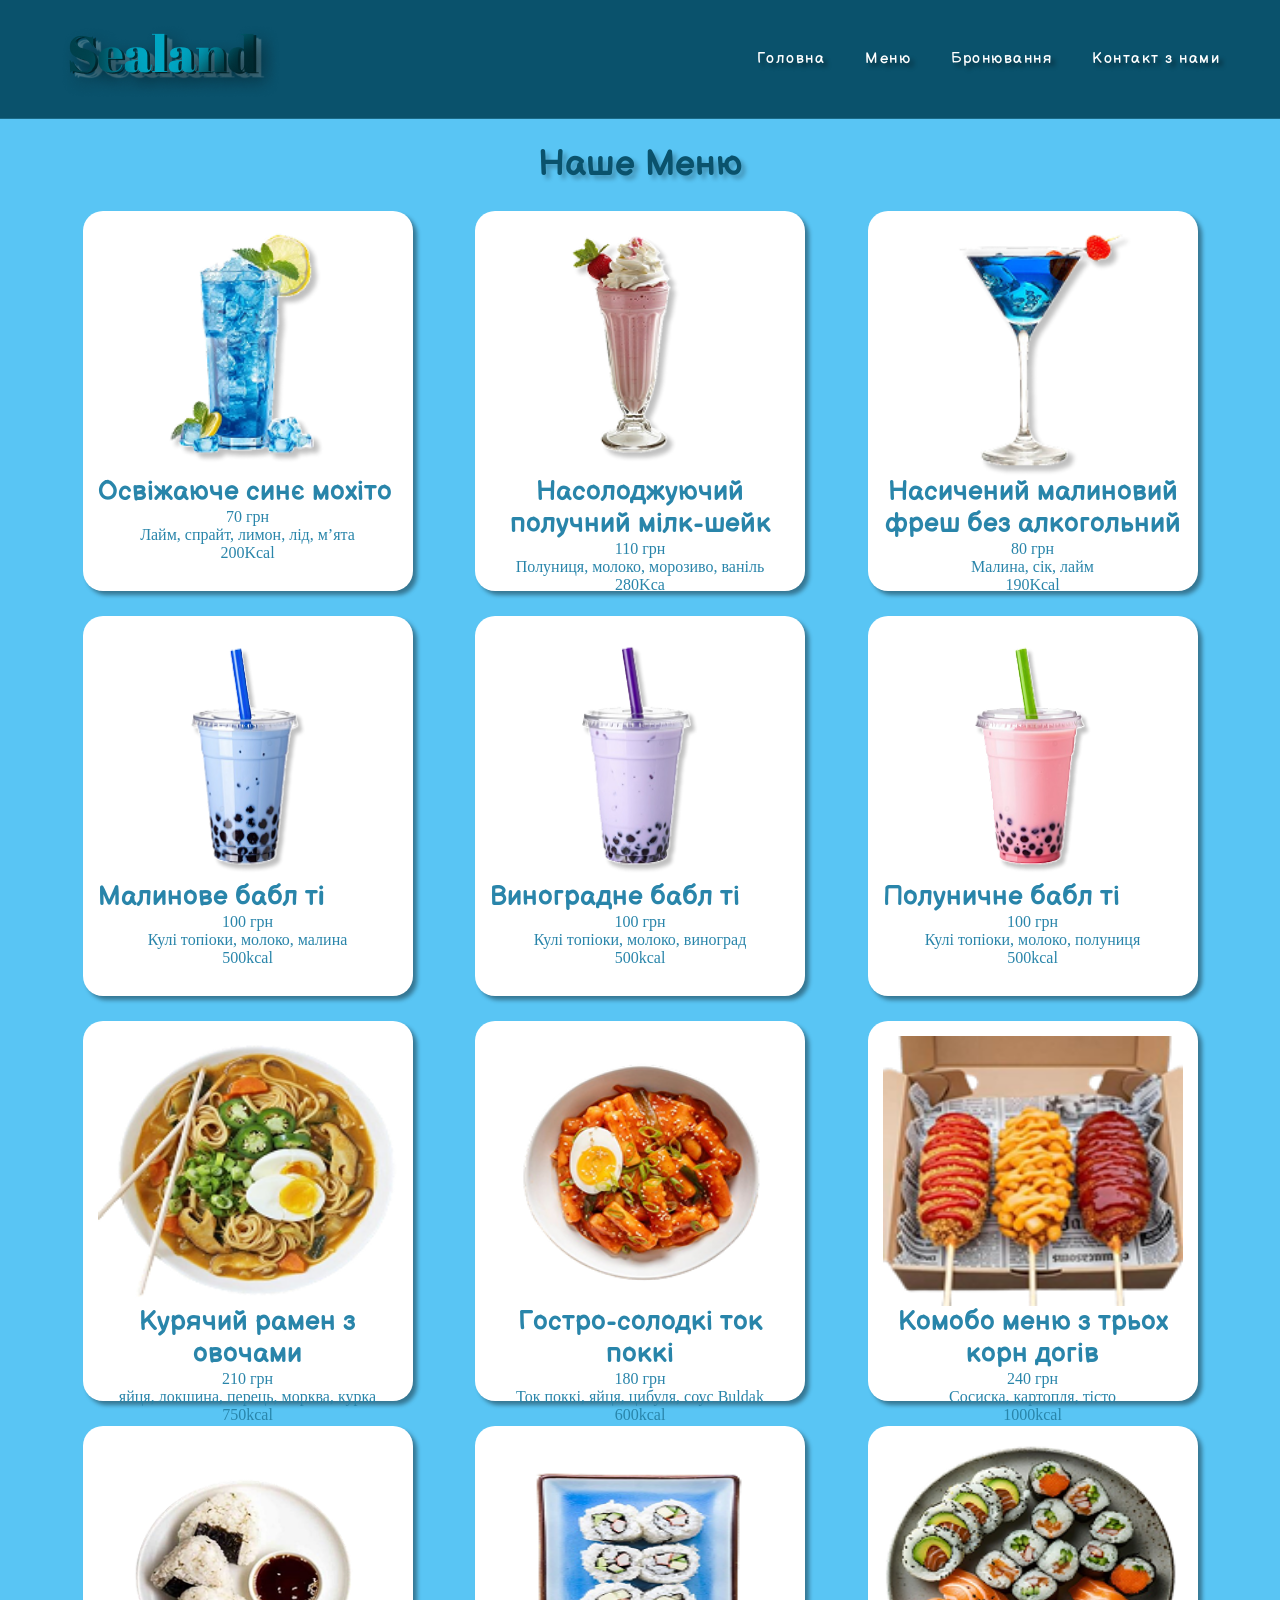
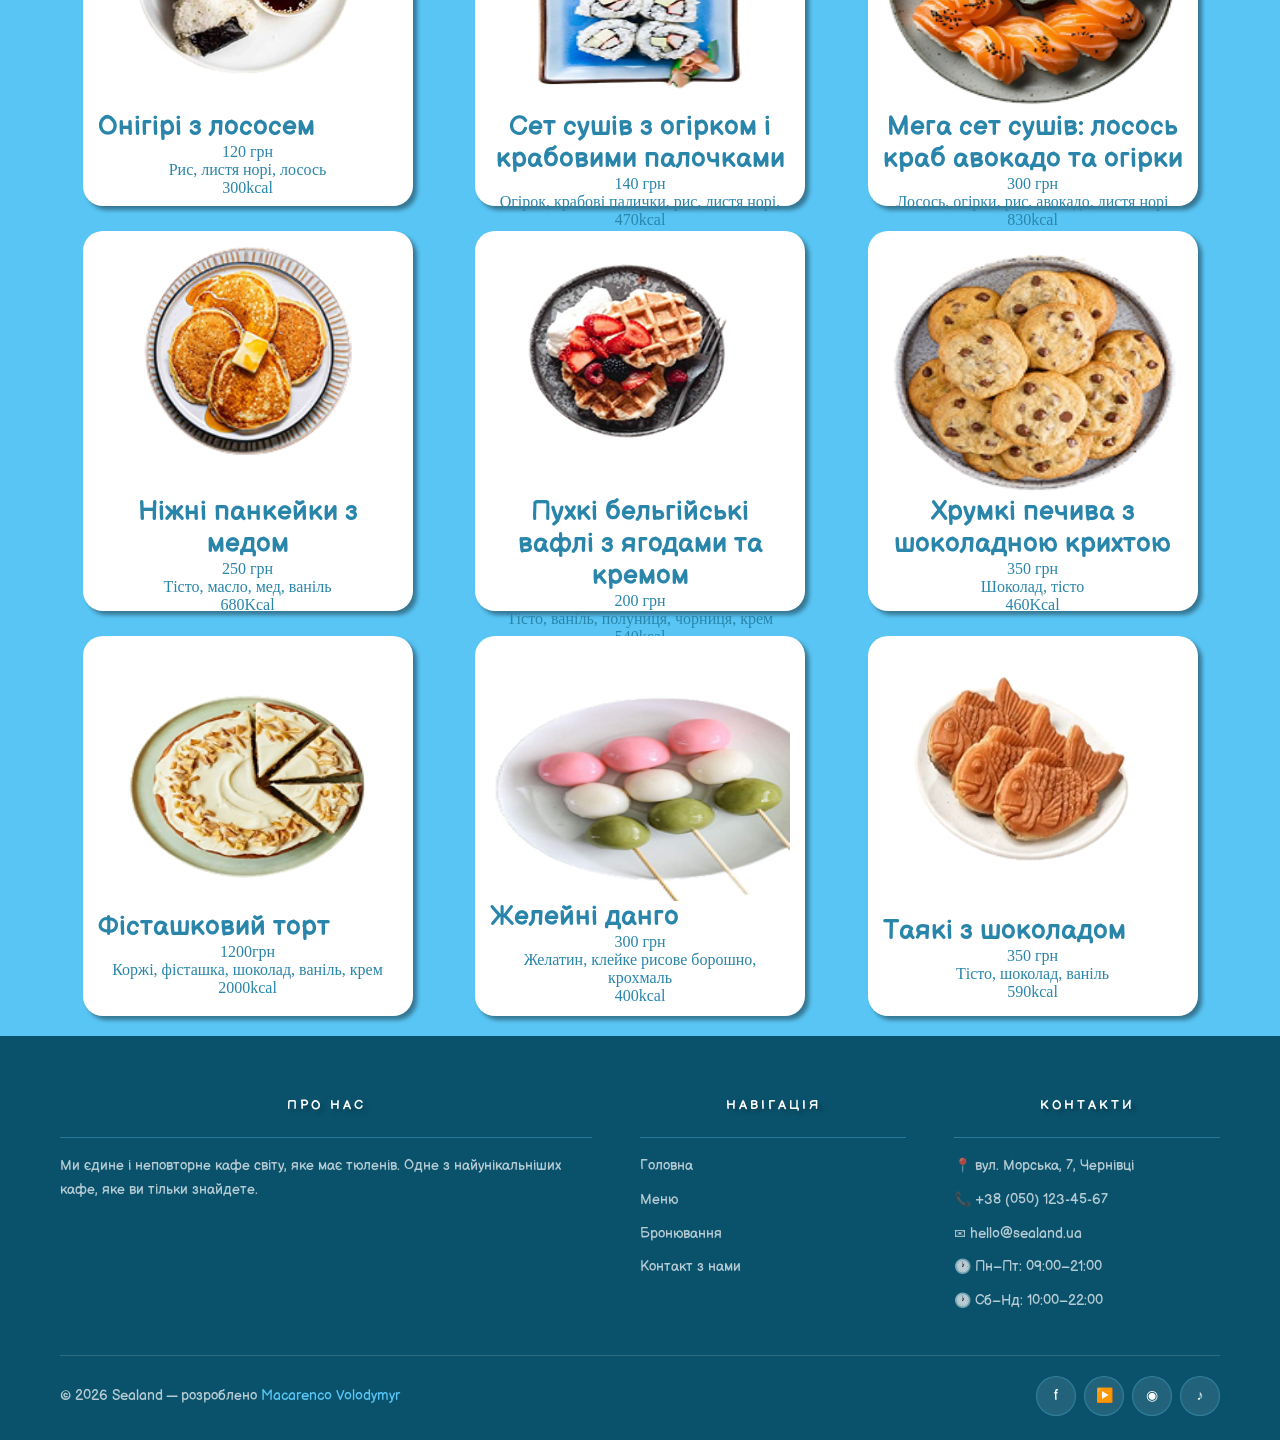
<file: menu.html>
<html>
    <head>
        <title></title>
        <link rel = "stylesheet" href = "style.css">
        <link rel="stylesheet" href="https://cloudflare.com">
       <link href="https://fonts.googleapis.com/css2?family=Balsamiq+Sans:ital,wght@0,400;0,700;1,400;1,700&display=swap" rel="stylesheet">
    </head>
    <body>
        <header>
            <nav>
              <div><img src = "Sealand.png"></div>
              <ul class="nav-links">
                <li><a href="index.html">Головна</a></li>
                <li><a href="menu.html">Меню</a></li>
                <li><a href="booking.html">Бронювання</a></li>
                <li><a href="#footer">Контакт з нами</a></li>
              </ul>
            </nav>
        </header>
        <main>
            <div class="menu">
                <h6>Наше Меню</h6>
                <section class="menuone">
                    <div class="card">
                        <p style = "text-align:center"><img src="mojito.png" height="250px"></p>
                        <h3 class="name">Освіжаюче синє мохіто</h3>
                        <p class="price">70 грн</p>
                        <p class="ingredients">Лайм, спрайт, лимон, лід, м’ята</p>
                        <p class="calories">200Kcal</p>
                    </div>
                    <div class="card">
                        <p style = "text-align:center"><img src="a-strawberry-milkshake-with-whipped-cream-and-strawberries-free-png-removebg-preview 1.png" height="250px"></p>
                        <h3 class="name">Насолоджуючий получний мілк-шейк</h3>
                        <p class="price">110 грн</p>
                        <p class="ingredients">Полуниця, молоко, морозиво, ваніль </p>
                        <p class="calories">280Kca</p>
                    </div>
                    <div class="card">
                        <p style = "text-align:center"><img src="coctail.png" height="250px" width="220px"></p>
                        <h3 class="name">Насичений малиновий фреш без алкогольний</h3>
                        <p class="price">80 грн</p>
                        <p class="ingredients">Малина, сік, лайм </p>
                        <p class="calories">190Kcal</p>
                    </div>
                </section>
                <section class="menuone">
                    <div class="card">
                        <img src="buble tea blue.png" height="250px">
                        <h3 class="name">Малинове бабл тi</h3>
                        <p class="price">100 грн</p>
                        <p class="ingredients">Кулі топіоки, молоко, малина</p>
                        <p class="calories">500kcal</p>
                    </div>
                    <div class="card">
                        <img src="bbteapurpl.png" height="250px">
                        <h3 class="name">Виноградне бабл ті</h3>
                        <p class="price">100 грн</p>
                        <p class="ingredients">Кулі топіоки, молоко, виноград</p>
                        <p class="calories">500kcal</p>
                    </div>
                    <div class="card">
                        <img src="bblteapink.png" height="250px">
                        <h3 class="name">Полуничне бабл ті</h3>
                        <p class="price">100 грн</p>
                        <p class="ingredients">Кулі топіоки, молоко, полуниця</p>
                        <p class="calories">500kcal</p>
                    </div>
                </section>
                    <section class="menuone">
                    <div class="card">
                        <img src="ramen.png" height="270px">
                        <h3 class="name">Курячий рамен з овочами</h3>
                        <p class="price">210 грн</p>
                        <p class="ingredients">яйця, локшина, перець, морква, курка</p>
                        <p class="calories">750kcal</p>
                    </div>
                    <div class="card">
                        <img src="tokpoeki.png" height="270px">
                        <h3 class="name">Гостро-солодкі ток поккі</h3>
                        <p class="price">180 грн</p>
                        <p class="ingredients">Ток поккі, яйця, цибуля, соус Buldak</p>
                        <p class="calories">600kcal</p>
                    </div>
                    <div class="card">
                        <img src="corn dog.png" height="270px">
                        <h3 class="name">Комобо меню з трьох корн догів</h3>
                        <p class="price">240 грн</p>
                        <p class="ingredients">Сосиска, картопля, тісто</p>
                        <p class="calories">1000kcal</p>
                    </div>
                    </section>
                    <section class="menuone">
                    <div class="card">
                        <img src="onigiri.png" height="270px">
                        <h3 class="name">Онігірі з лососем</h3>
                        <p class="price">120 грн</p>
                        <p class="ingredients">Рис, листя норі, лосось</p>
                        <p class="calories">300kcal</p>
                    </div>
                    <div class="card">
                        <img src="sushi.png" height="270px">
                        <h3 class="name">Сет сушів з огірком і крабовими палочками</h3>
                        <p class="price">140 грн</p>
                        <p class="ingredients">Огірок, крабові палички, рис, листя норі, </p>
                        <p class="calories">470kcal</p>
                    </div>
                    <div class="card">
                        <img src="more sushi.png" height="270px">
                        <h3 class="name">Мега сет сушів: лосось краб авокадо та огірки</h3>
                        <p class="price">300 грн</p>
                        <p class="ingredients">Лосось, огірки, рис, авокадо, листя норі</p>
                        <p class="calories">830kcal</p>
                    </div>
                    </section>
                    
                    
                    
                    
                    <section class="menuone">
                    <div class="card">
                        <div class="pan"><img src="pancakes.png" height="250px" width="400px"></div>
                        <h3 class="name">Ніжні панкейки з медом</h3>
                        <p class="price">250 грн</p>
                        <p class="ingredients">Тісто, масло, мед, ваніль</p>
                        <p class="calories">680Kcal</p>
                    </div>
                    <div class="card">
                        <div class="waf"><img src="waffles.png" height="300px" width="270px"></div>
                        <h3 class="name">Пухкі бельгійські вафлі з ягодами та кремом</h3>
                        <p class="price">200 грн</p>
                        <p class="ingredients">Тісто, ваніль, полуниця, чорниця, крем</p>
                        <p class="calories">540kcal</p>
                    </div>
                    <div class="card">
                        <img src="cookies.png" height="250px">
                        <h3 class="name">Хрумкі печива з шоколадною крихтою</h3>
                        <p class="price">350 грн</p>
                        <p class="ingredients">Шоколад, тісто</p>
                        <p class="calories">460Kcal</p>
                    </div>
                    </section>
                    <section class="menuone">
                    <div class="card">
                        <div class="pc"><img src="cake.png" height="260px" width="250px"></div>
                        <h3 class="name">Фісташковий торт</h3>
                        <p class="price">1200грн</p>
                        <p class="ingredients">Коржі, фісташка, шоколад, ваніль, крем</p>
                        <p class="calories">2000kcal</p>
                    </div>
                    <div class="card">
                        <img src="stick balls.png" height="250px">
                        <h3 class="name">Желейні данго</h3>
                        <p class="price">300 грн</p>
                        <p class="ingredients">Желатин, клейке рисове борошно, крохмаль</p>
                        <p class="calories">400kcal</p>
                    </div>
                    <div class="card">
                        <img src="fih.png" height="270px">
                        <h3 class="name">Таякі з шоколадом</h3>
                        <p class="price">350 грн</p>
                        <p class="ingredients">Тісто, шоколад, ваніль</p>
                        <p class="calories">590kcal</p>
                    </div>
               </section>
           </div>
      </main>
        
<footer class="site-footer">
  <div class="footer-top">

    <div class="footer-about">
      <h6>Про нас</h6>
      <p>Ми єдине і неповторне кафе світу, яке має тюленів. Одне з найунікальніших кафе, яке ви тільки знайдете.</p>
    </div>

    <div class="footer-nav">
      <h6>Навігація</h6>
      <ul class="footer-links">
        <li><a href="#">Головна</a></li>
        <li><a href="#">Меню</a></li>
        <li><a href="#">Бронювання</a></li>
        <li><a href="#">Контакт з нами</a></li>
      </ul>
    </div>

    <div class="footer-contacts">
      <h6>Контакти</h6>
      <ul class="footer-links">
        <li>📍 вул. Морська, 7, Чернівці</li>
        <li>📞 +38 (050) 123-45-67</li>
        <li>✉️ hello@sealand.ua</li>
        <li>🕐 Пн–Пт: 09:00–21:00</li>
        <li>🕐 Сб–Нд: 10:00–22:00</li>
      </ul>
    </div>

  </div>

  <hr class="small">

  <div class="footer-bottom">
    <p class="copyright-text">© 2026 Sealand — розроблено <a href="#">Macarenco Volodymyr</a></p>
    <ul class="social-icons">
      <li><a href="#" class="facebook">f</a></li>
      <li><a href="#" class="youtube">▶️</a></li>
      <li><a href="#" class="instagram">◉</a></li>
      <li><a href="#" class="tiktok">♪</a></li>
    </ul>
  </div>
</footer>

        </body>
</html>
</file>
<file: style.css>
*{
  margin:0;
  padding:0;
}
html{
    overscroll-behavior-y: smooth;
}
nav {
    position: fixed;
    top: 0;
    left: 0;
    right: 0;
    z-index: 1000;
    display: flex;
    align-items: center;
    justify-content: space-between;
    padding: 18px 60px;
    background: #0A526C;
    border-bottom: 1px solid rgba(89, 197, 244, 0.2);
}

.nav-links {
    display: flex;
    gap: 40px;
    list-style: none;
  }

   .nav-links a {
    font-family: 'Balsamiq Sans';
    font-style: normal;
    font-weight: 400;
    line-height: 24px;
    text-align: center;
    color: #FFFFFF;
    text-shadow: 4px 4px 4px rgba(0, 0, 0, 0.4);
    text-decoration: none;
    font-size: 0.95rem;
    letter-spacing: 1.5px;
    position: relative;
    padding-bottom: 4px;
    transition:1s linear;
  }
  .nav-links a:hover {
      border-bottom:2px solid #fff;
      
  }
  .heroblock{
      background-image:url("hero.jpg");
      background-position: center;
      background-repeat: no-repeat;
      height:700px;
      width:100%;
      z-index:0;
  }
 
  h2{

font-family: 'Abril Fatface';
font-style: normal;
font-weight: 400;
font-size: 32px;
line-height: 43px;
display: flex;
align-items: center;

color: #FFFFFF;

text-shadow: 4px 4px 4px rgba(0, 0, 0, 0.5);

  }
  .oat{
      background: rgba(255, 255, 255, 0.27);
border-radius: 16px;
box-shadow: 0 4px 30px rgba(0, 0, 0, 0.1);
backdrop-filter: blur(5px);
-webkit-backdrop-filter: blur(5px);
padding:15px 40px;
position:relative;
left:37%;
top:50px;
color:white;
border-color:white;
    

}
.h2-btn{
    z-index:10;
    position:absolute;
     top:27.5%;
     left:22%;
     width:350px;
}
.about{
  background-color:#0A526C;
  color:white;
  padding:20px;
  display:flex;
  justify-content:center;
  font-family: 'Balsamiq Sans';
text-shadow: 4px 4px 4px rgba(0, 0, 0, 0.4);
text-align:center;
}

.about div{
  width:450px;
  text-align:justify;
}
.welcome{
    display:flex;
    
}
.gallery div img{
    background-color:white;
    border:5px solid black;
    width:300px;
    padding:10px;
}
main{
    background-color:#59C5F4;
    padding:20px;
}
.gallery{
    display:grid;
    grid-template-columns:1fr 1fr;
    gap:20px;
}
section{
    display:flex;
    justify-content:center;
}
.atmosphere{
    color:white;
    font-size:50px;
    text-align:center;
    margin:20px;
    text-shadow: 4px 4px 4px rgba(0, 0, 0, 0.4);
    font-family: 'Abril Fatface';
}
.pro{
    text-align:center;
    display:flex;
    justify-content:center;
}
.reviews {
    display: grid;
    grid-template-columns: repeat(3, 1fr);
    gap: 20px;
    width: 100%;
    padding: 0 40px 40px;
}

.review {
    background-color: white;
    padding: 20px;
    border-radius: 33px;
    width: 1fr;     
    display: flex;
    flex-direction: column;
    gap: 12px;
}

.name {
    display: flex;
    align-items: center;
    gap: 12px;
    padding: 0;
}

.name img {
    width: 52px;
    height: 52px;
    object-fit: cover;
    border-radius: 50%;
    flex-shrink: 0;
}

.name h3 {
    font-size: 0.9rem;
    line-height: 1.5;
    color: #0A526C;
}

.review p {
    font-size: 0.88rem;
    line-height: 1.65;
    color: #333;
    text-align: justify;
}


.site-footer {
  background-color: #0A526C;
  padding: 48px 60px 24px;
  font-family: 'Balsamiq Sans', sans-serif;
  color: white;
  font-size: 15px;
  line-height: 1.7;
}

.footer-top {
  display: grid;
  grid-template-columns: 2fr 1fr 1fr;
  gap: 48px;
  padding-bottom: 32px;
}

.site-footer h6 {
  color: #fff;
  font-size: 13px;
  text-transform: uppercase;
  letter-spacing: 3px;
  margin-bottom: 16px;
  padding-bottom: 10px;
  border-bottom: 1px solid rgba(89,197,244,0.35);
}

.site-footer p {
  color: rgba(255,255,255,0.7);
  font-size: 14px;
}

.footer-links {
  list-style: none;
  padding: 0;
}
.footer-links li {
  margin-bottom: 10px;
  color: rgba(255,255,255,0.7);
  font-size: 14px;
}
.footer-links a {
  color: rgba(255,255,255,0.7);
  text-decoration: none;
  transition: color .2s;
}
.footer-links a:hover { color: #59C5F4; } 

.site-footer hr.small {
  border: none;
  border-top: 1px solid rgba(255,255,255,0.15);
  margin: 0 0 20px;
}

.footer-bottom {
  display: flex;
  align-items: center;
  justify-content: space-between;
  flex-wrap: wrap;
  gap: 12px;
}

.copyright-text {
  font-size: 13px;
  color: rgba(255,255,255,0.5);
}
.copyright-text a {
  color: #59C5F4;
  text-decoration: none;
}

.social-icons {
  list-style: none;
  padding: 0;
  display: flex;
  gap: 8px;
}
.social-icons a {
  display: flex;
  align-items: center;
  justify-content: center;
  width: 38px;
  height: 38px;
  border-radius: 50%;
  background: rgba(255,255,255,0.1);
  border: 1px solid rgba(89,197,244,0.3);
  color: white;
  font-size: 14px;
  text-decoration: none;
  transition: background .25s, border-color .25s;
}
.social-icons a:hover {
  background: #59C5F4;
  border-color: #59C5F4;
  color: #07303F;
}
*{
  margin:0;
  padding:0;
}
nav {
    position: fixed;
    top: 0;
    left: 0;
    right: 0;
    z-index: 1000;
    display: flex;
    align-items: center;
    justify-content: space-between;
    padding: 18px 60px;
    background: #0A526C;
    border-bottom: 1px solid rgba(89, 197, 244, 0.2);
}

.nav-links {
    display: flex;
    gap: 40px;
    list-style: none;
  }

   .nav-links a {
    font-family: 'Balsamiq Sans';
    font-style: normal;
    font-weight: 400;
    line-height: 24px;
    text-align: center;
    color: #FFFFFF;
    text-shadow: 4px 4px 4px rgba(0, 0, 0, 0.4);
    text-decoration: none;
    font-size: 0.95rem;
    letter-spacing: 1.5px;
    position: relative;
    padding-bottom: 4px;
    transition:1s linear;
  }
  .nav-links a:hover {
      border-bottom:2px solid #fff;
      
  }
  .heroblock{
      background-image:url("heroblock.jpg");
      background-position: center;
      background-repeat: no-repeat;
      height:700px;
      width:100%;
      z-index:0;
  }
 
  h2{
font-family: 'Abril Fatface';
font-style: normal;
font-weight: 400;
font-size: 32px;
line-height: 43px;
display: flex;
align-items: center;
color: #FFFFFF;
text-shadow: 4px 4px 4px rgba(0, 0, 0, 0.5);
text-align:center;
  }
 
  .menu{
      background-color:#59C5F4;
      margin-top:123px;
      width:100%;
  }
  h6{
font-family: 'Balsamiq Sans';
font-style: normal;
font-weight: 700;
font-size: 36px;
line-height: 43px;
text-align: center;
color: #0A526C;
text-shadow: 4px 4px 4px rgba(0, 0, 0, 0.25);


  }
  .menuone{
      display:flex;
      justify-content:space-evenly;
      flex-wrap:wrap;
  }
  .card{
      background-color:white;
      color:#2985AA;
      box-shadow: 4px 4px 4px rgba(0, 0, 0, 0.4);
      border-radius: 20px;
      width:300px;
      height:350px;
      display:flex;
      flex-direction:column;
      padding:15px;
      text-align:center;
      margin-top:25px;
  }
  

@media (max-width: 768px) {
  .footer-top { grid-template-columns: 1fr; gap: 28px; }
  .site-footer { padding: 36px 24px 20px; }
  .footer-bottom { flex-direction: column; align-items: flex-start; }
}


.booking-section {
  position: relative;
  min-height: 100vh;
  display: flex;
  align-items: center;
  justify-content: center;
  padding: 80px 20px;
  overflow: hidden;
}

.booking-bg {
  position: absolute;
  inset: 0;
  background-image: url("heroblock.jpg");
  background-size: cover;
  background-position: center;
  filter: brightness(0.55);
  z-index: 0;
}

.booking-card {
  position: relative;
  z-index: 1;
  background: rgba(255, 255, 255, 0.92);
  backdrop-filter: blur(12px);
  -webkit-backdrop-filter: blur(12px);
  border-radius: 24px;
  padding: 48px 44px;
  width: 100%;
  max-width: 500px;
  box-shadow: 0 20px 60px rgba(0, 0, 0, 0.25);
}

.booking-title {
  font-family: 'Balsamiq Sans', sans-serif;
  font-size: 2rem;
  color: #0A526C;
  text-align: center;
  margin-bottom: 8px;
  text-shadow: none;
}

.booking-subtitle {
  font-family: 'Balsamiq Sans', sans-serif;
  font-size: 0.88rem;
  color: #608C89;
  text-align: center;
  margin-bottom: 32px;
}

.booking-form { display: flex; flex-direction: column; gap: 20px; }

.form-group { display: flex; flex-direction: column; gap: 6px; }

.form-row {
  display: grid;
  grid-template-columns: 1fr 1fr;
  gap: 16px;
}

.form-label {
  font-family: 'Balsamiq Sans', sans-serif;
  font-size: 0.85rem;
  color: #0A526C;
  font-weight: 700;
}

.form-input {
  padding: 12px 16px;
  border: 1.5px solid #B8DDE8;
  border-radius: 10px;
  font-family: 'Balsamiq Sans', sans-serif;
  font-size: 0.95rem;
  color: #07303F;
  background: #fff;
  outline: none;
  transition: border-color 0.2s, box-shadow 0.2s;
  width: 100%;
}
.form-input:focus {
  border-color: #2985AA;
  box-shadow: 0 0 0 3px rgba(89, 197, 244, 0.2);
}

/* лічильник гостей */
.guests-control {
  display: flex;
  align-items: center;
  border: 1.5px solid #B8DDE8;
  border-radius: 10px;
  overflow: hidden;
  background: #fff;
}
.guests-btn {
  width: 48px;
  height: 48px;
  background: #E8F6FD;
  border: none;
  font-size: 1.4rem;
  color: #2985AA;
  cursor: pointer;
  transition: background 0.2s;
  flex-shrink: 0;
}
.guests-btn:hover { background: #B8DDE8; }
.guests-value {
  flex: 1;
  text-align: center;
  font-family: 'Balsamiq Sans', sans-serif;
  font-size: 1.2rem;
  color: #07303F;
}

/* чекбокс */
.checkbox-label {
  display: flex;
  align-items: flex-start;
  gap: 12px;
  cursor: pointer;
  font-family: 'Balsamiq Sans', sans-serif;
  font-size: 0.9rem;
  color: #333;
  line-height: 1.5;
}
.checkbox-label input[type="checkbox"] { display: none; }
.checkbox-box {
  width: 22px;
  height: 22px;
  border: 2px solid #2985AA;
  border-radius: 5px;
  background: #fff;
  flex-shrink: 0;
  margin-top: 1px;
  transition: background 0.2s;
  display: flex;
  align-items: center;
  justify-content: center;
}
.checkbox-label input:checked + .checkbox-box {
  background: #2985AA;
}
.checkbox-label input:checked + .checkbox-box::after {
  content: '✓';
  color: white;
  font-size: 0.85rem;
}


.submit-btn {
  width: 100%;
  padding: 16px;
  background: linear-gradient(135deg, #59C5F4, #2985AA);
  border: none;
  border-radius: 12px;
  color: white;
  font-family: 'Balsamiq Sans', sans-serif;
  font-size: 1rem;
  font-weight: 700;
  letter-spacing: 0.5px;
  cursor: pointer;
  transition: opacity 0.2s, transform 0.1s;
  margin-top: 4px;
}
.submit-btn:hover { opacity: 0.9; }
.submit-btn:active { transform: scale(0.98); }

/* повідомлення про успіх */
.success-msg {
  display: none;
  text-align: center;
  padding: 20px 0 8px;
}
.success-msg.show { display: block; }
.success-icon { font-size: 3.5rem; margin-bottom: 12px; }
.success-title {
  font-family: 'Balsamiq Sans', sans-serif;
  font-size: 1.4rem;
  color: #0A526C;
  margin-bottom: 8px;
}
.success-text {
  font-family: 'Balsamiq Sans', sans-serif;
  font-size: 0.9rem;
  color: #608C89;
  line-height: 1.6;
}

@media (max-width: 540px) {
  .booking-card { padding: 32px 24px; }
  .form-row { grid-template-columns: 1fr; }
}
.pan{
   display:flex;
   position:relative;
   margin-left:-25px;
   
}
.waf{
    display:flex;
    position:relative;
    margin-top:-50px;
}
.pc{
    display:flex;
    position:relative;
    margin-left:25px;
}
h3{

font-family: 'Balsamiq Sans';
font-style: normal;
font-weight: 400px;
font-size:27px;
text-align: center;
color:#2985AA;


}
</file>
